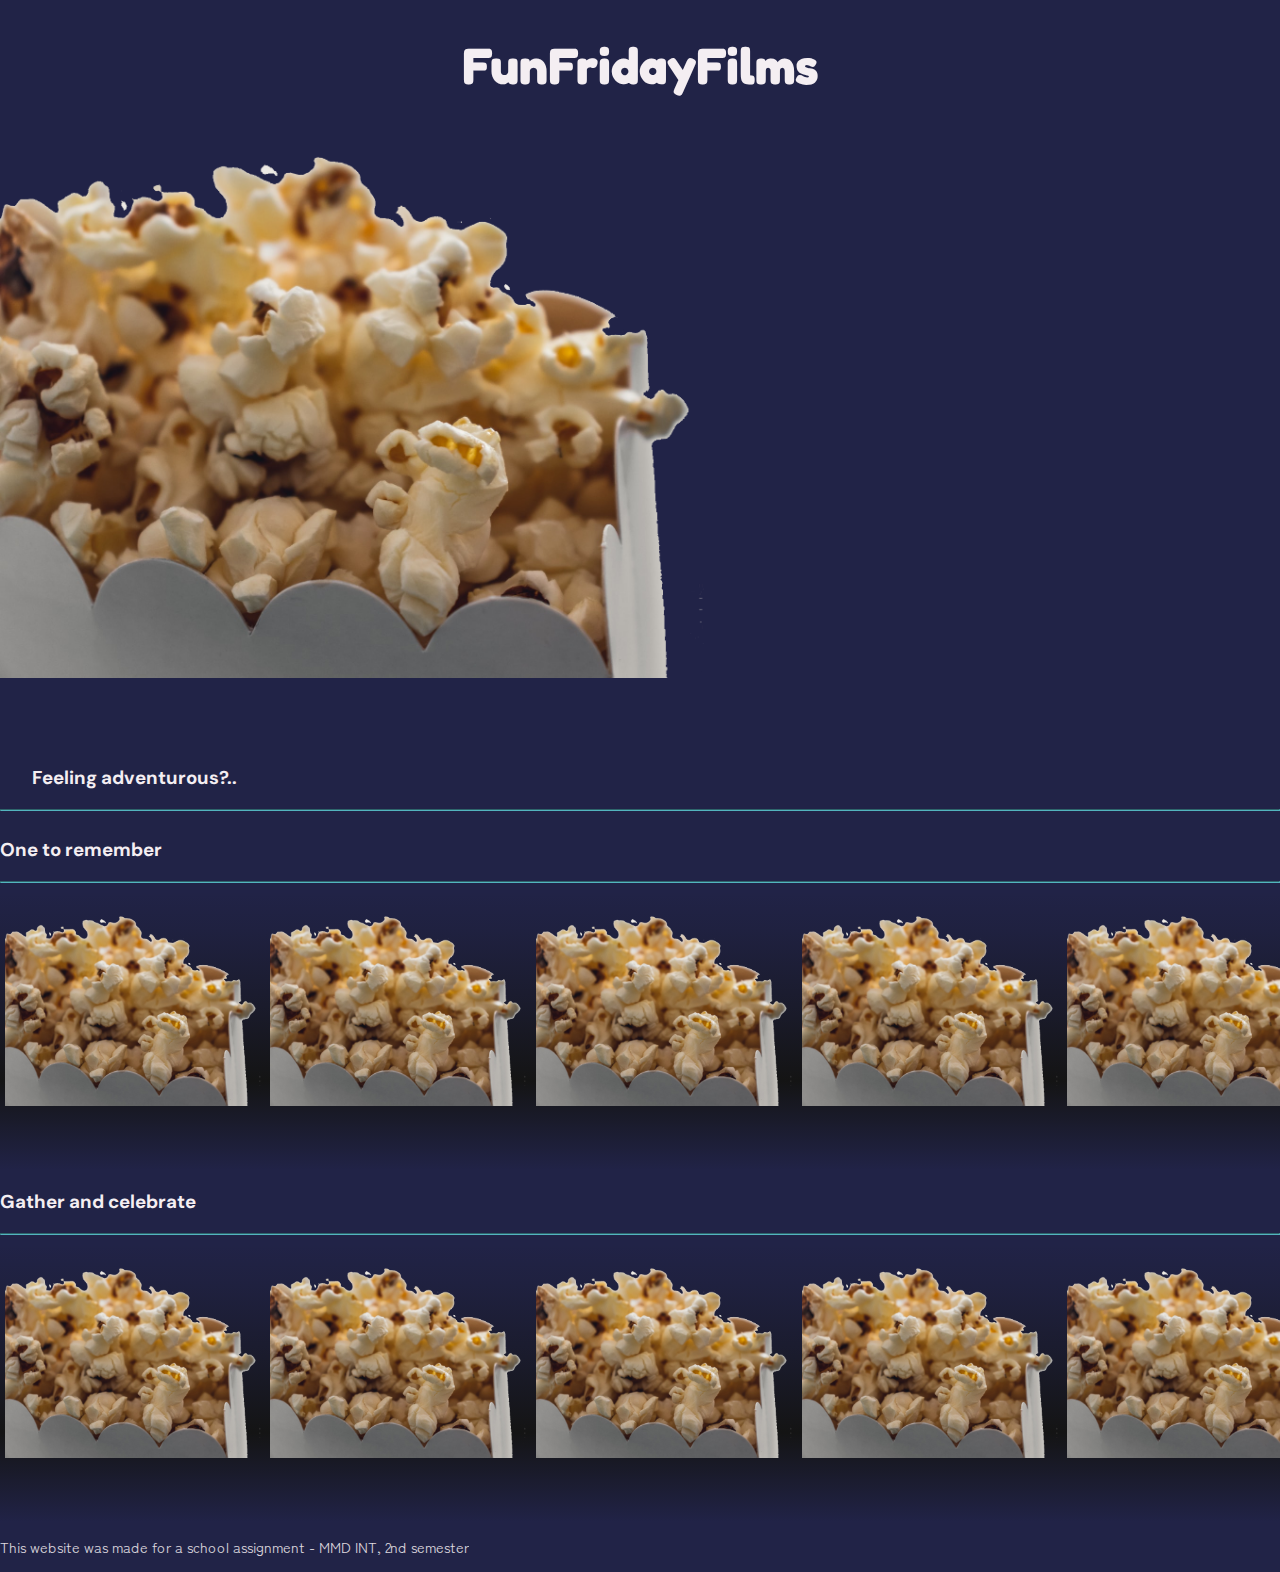
<file: index.html>
<!DOCTYPE html>
<html lang="en">
  <head>
    <meta charset="UTF-8" />
    <meta http-equiv="X-UA-Compatible" content="IE=edge" />
    <meta name="viewport" content="width=device-width, initial-scale=1.0" />
    <link rel="stylesheet" href="style.css" />
    <title>Homepage</title>
  </head>
  <body>
    <header>
      <h1><a href="index.html">FunFridayFilms</a></h1>
    </header>
    <main>
      <section id="frontPage1">
        <article class="smallProduct">
          <img
            class="backgroundImage"
            src="./popcorn.svg"
            alt="backgroundImage"
          />
        </article>
        <article class="frontPageCategoryMenu">
          <template id="genreList">
            <a href="category-list.html?genre=">Animation</a>
          </template>
          <!-- <a href="">Action</a>
          <a href="category-list.html">Animation</a>
          <a href="" href="">Comedy</a>
          <a href="" href="">Crime</a>
          <a href="category-list.html">Drama</a>
          <a href="" href="">Horror</a>
          <a href="" href="">Indie</a> -->
        </article>
      </section>
      <section class="recommendationSection">
        <h3>Feeling adventurous?..</h3>
          <hr />
        <article class="appendHere">
          <div class="recommendations">
            <template id="smallPoster">
              <img
                href="product-page.html"
                class="recommendationsScrollbar"
                src="./popcorn.svg"
                alt="smallPosterimages"
              />
            </template>
          </div>
        </section>
          <!-- <img
                href="product-page.html"
                class="backgroundImage"
                src="./popcorn.svg"
                alt="backgroundImage"
              />
              <img
                href="product-page.html"
                class="backgroundImage"
                src="./popcorn.svg"
                alt="backgroundImage"
              />
              <img
                href="product-page.html"
                class="backgroundImage"
                src="./popcorn.svg"
                alt="backgroundImage"
              />
              <img
                href="product-page.html"
                class="backgroundImage"
                src="./popcorn.svg"
                alt="backgroundImage"
              />
              <img
                href="product-page.html"
                class="backgroundImage"
                src="./popcorn.svg"
                alt="backgroundImage"
              />
            </div> -->
        </article>
        <article>
          <h3>One to remember</h3>
          <hr />
          <div class="recommendations">
            <img
              href="product-page.html"
              class="backgroundImage"
              src="./popcorn.svg"
              alt="backgroundImage"
            />
            <img
              href="product-page.html"
              class="backgroundImage"
              src="./popcorn.svg"
              alt="backgroundImage"
            />
            <img
              href="product-page.html"
              class="backgroundImage"
              src="./popcorn.svg"
              alt="backgroundImage"
            />
            <img
              href="product-page.html"
              class="backgroundImage"
              src="./popcorn.svg"
              alt="backgroundImage"
            />
            <img
              href="product-page.html"
              class="backgroundImage"
              src="./popcorn.svg"
              alt="backgroundImage"
            />
            <img
              href="product-page.html"
              class="backgroundImage"
              src="./popcorn.svg"
              alt="backgroundImage"
            />
          </div>
        </article>
        <article>
          <h3>Gather and celebrate</h3>
          <hr />
          <div class="recommendations">
            <img
              href="product-page.html"
              class="backgroundImage"
              src="./popcorn.svg"
              alt="backgroundImage"
            />
            <img
              href="product-page.html"
              class="backgroundImage"
              src="./popcorn.svg"
              alt="backgroundImage"
            />
            <img
              href="product-page.html"
              class="backgroundImage"
              src="./popcorn.svg"
              alt="backgroundImage"
            />
            <img
              href="product-page.html"
              class="backgroundImage"
              src="./popcorn.svg"
              alt="backgroundImage"
            />
            <img
              href="product-page.html"
              class="backgroundImage"
              src="./popcorn.svg"
              alt="backgroundImage"
            />
            <img
              href="product-page.html"
              class="backgroundImage"
              src="./popcorn.svg"
              alt="backgroundImage"
            />
          </div>
        </article>
    </main>
    <footer>
      <p>
        This website was made for a school assignment - MMD INT, 2nd semester
      </p>
    </footer>
    <script src="scriptFrontPage.js"></script>
  </body>
</html>
</file>
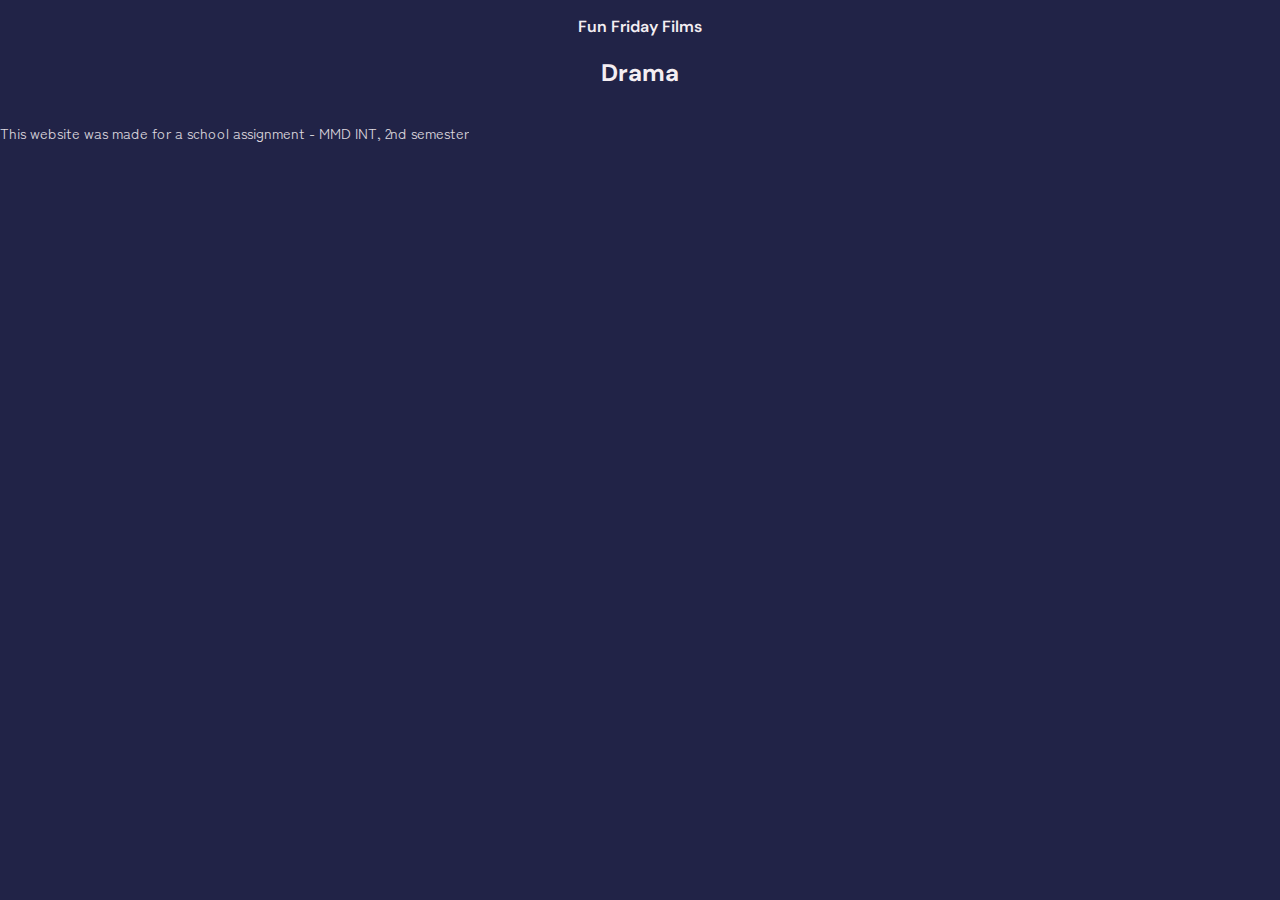
<file: category-list.html>
<!DOCTYPE html>
<html lang="en">
  <head>
    <meta charset="UTF-8" />
    <meta http-equiv="X-UA-Compatible" content="IE=edge" />
    <meta name="viewport" content="width=device-width, initial-scale=1.0" />
    <link rel="stylesheet" href="style.css" />
    <title>Document</title>
  </head>
  <body>
    <header>
      <div class="title">
        <a href="index.html">Fun Friday Films</a>
      </div>
    </header>
    <main>
      <h2>Drama</h2>
      <div class="category">
        <template id="movieTemplate">
          <article>
            <div class="movie1">
              <img src="LadyBird.svg" alt="movies" /><a
                class="movieTitle"
                href="product-page.html"
                >Lady bird</a
              >
            </div>
          </article>
        </template>
        <!-- <div class="movie2">
          <img src="Parasite.svg" alt="movies" /><a href="product-page.html"
            >Parasite</a
          >
        </div>
        <div class="movie3">
          <img src="Moonlight.svg" alt="movies" /><a href="product-page.html"
            >Moonlight</a
          >
        </div>
        <div class="movie4">
          <img src="GroundhogDay.svg" alt="movies" /><a href="product-page.html"
            >Groundhog day</a
          >
        </div>
        <div class="movie5">
          <img src="KingRichard.svg" alt="movies" /><a href="product-page.html"
            >King Richard</a
          >
        </div>
        <div class="movie6">
          <img src="ShawshankRedemption.svg" alt="movies" /><a
            href="product-page.html"
            >Shawshank redemption</a
          >
        </div> -->
      </div>
    </main>
    <footer>
      <p>
        This website was made for a school assignment - MMD INT, 2nd semester
      </p>
    </footer>
    <script src="scriptCategoryList.js"></script>
  </body>
</html>
</file>
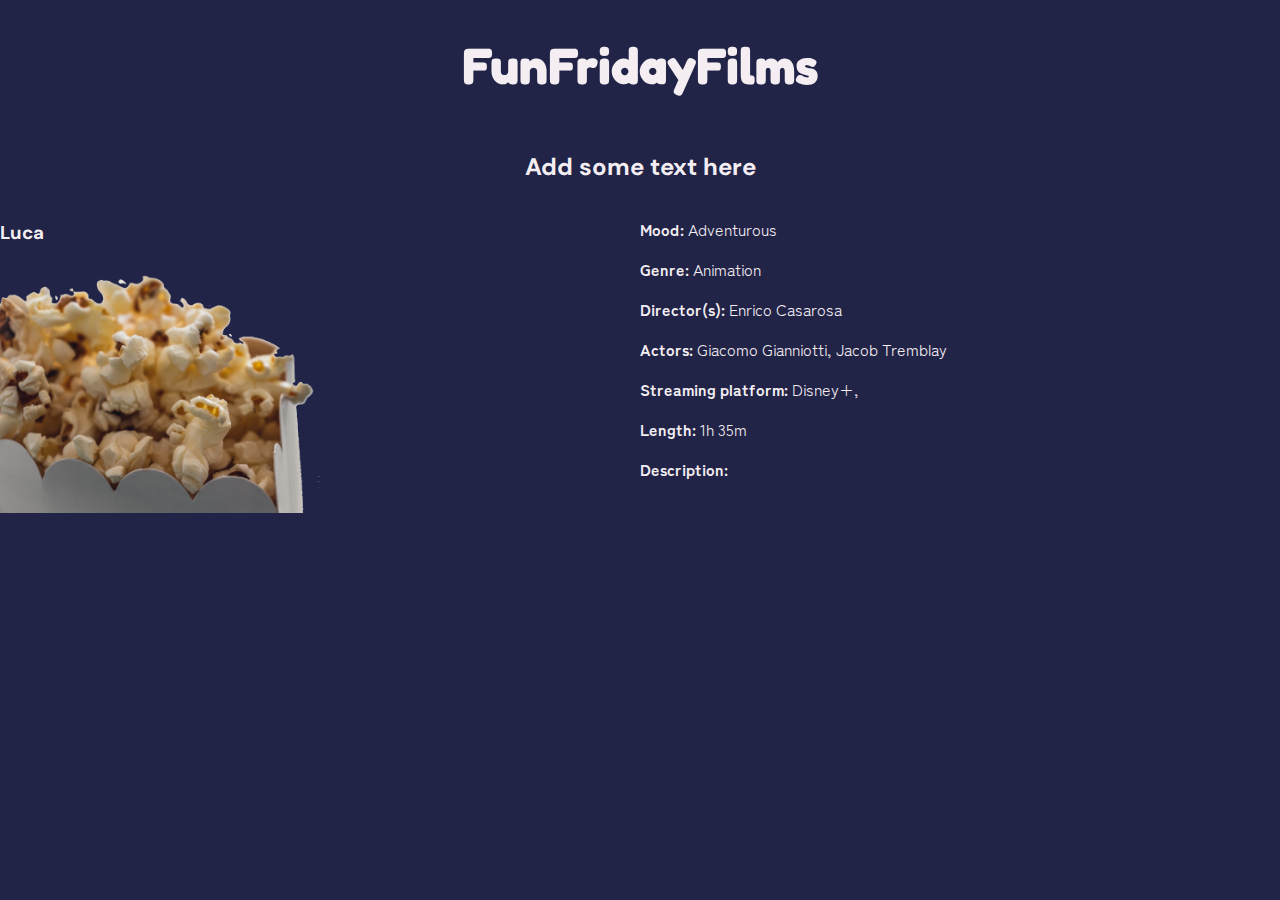
<file: product-page.html>
<!DOCTYPE html>
<html lang="en">
  <head>
    <meta charset="UTF-8" />
    <meta http-equiv="X-UA-Compatible" content="IE=edge" />
    <meta name="viewport" content="width=device-width, initial-scale=1.0" />
    <link rel="stylesheet" href="style.css" />
    <title>Productpage</title>
  </head>

  <body id="ProductPageBody">
    <header>
      <h1><a href="index.html">FunFridayFilms </a></h1>
    </header>
    <div id="ProductPageHeading">
      <h2>Add some text here</h2>
    </div>
    <main id="grid">
      <article>
        <h3>Luca</h3>
        <img
          id="MoviePoster"
          src="./popcorn.svg"
          alt="popcornimg"
          class="moviePoster"
        />
      </article>
      <article>
        <p id="ProductPageText"><strong>Mood:</strong> Adventurous</p>
        <p id="ProductPageText" class="genre">
          <strong>Genre:</strong> Animation
        </p>
        <p id="ProductPageText" class="director">
          <strong>Director(s):</strong> Enrico Casarosa
        </p>
        <p id="ProductPageText" class="actors">
          <strong>Actors:</strong> Giacomo Gianniotti, Jacob Tremblay
        </p>
        <p id="ProductPageText" class="streamingPlatform">
          <strong>Streaming platform:</strong> Disney+,
        </p>
        <p id="ProductPageText" class="length">
          <strong>Length:</strong> 1h 35m
        </p>
        <p id="ProductPageText" class="description">
          <strong>Description:</strong>
        </p>
      </article>
    </main>
    <script src="scriptProductPage.js"></script>
  </body>
</html>
</file>
<file: style.css>
@import url("https://fonts.googleapis.com/css2?family=Aladin&family=Annie+Use+Your+Telescope&family=DM+Sans&family=Tangerine&display=swap"); /*primary font*/
@import url("https://fonts.googleapis.com/css2?family=Zen+Kaku+Gothic+Antique:wght@300&display=swap"); /*secondary font*/
@import url("https://fonts.googleapis.com/css2?family=Fredoka+One&display=swap");

:root {
  --bg-color: #212347;
  --button-color: #53b4bf;
  --button-hover-color: #f4eef2;
  --color-accent: #d9c6b9;
  --color-2-accent: #0f5f71;

  --primary-font: "DM sans", sans-serif;
  --secondary-font: "Zen Kaku Gothic Antique", serif;
  --main-text-color: #f4eef2;
}

body {
  background-color: var(--bg-color);
  margin: 0%;
}

header h1 {
  font-family: "Fredoka One", cursive;
  font-size: 4vw;
  color: var(--main-text-color);
}

p,
h1,
h2,
h3 {
  color: var(--main-text-color);
}

p,
button {
  font-family: var(--secondary-font);
}

h1,
h2,
h3 {
  font-family: var(--primary-font);
}

header {
  display: flex;
  justify-content: center;
}

a {
  text-decoration: none;
}

a:link {
  color: var(--main-text-color);
}

a:visited {
  color: var(--main-text-color);
}

a:hover {
  color: var(--button-color);
}

.backgroundImage {
  max-width: 30%;
  opacity: 100%;
}

.smallProduct .backgroundImage {
  max-width: 55%;
  opacity: 100%;
}

.recommendationsScrollbar:hover {
  scale: (2);
}

.frontPageCategoryMenu {
  position: absolute;
  display: grid;
  grid-template-columns: 1fr 1fr;
  grid-template-rows: 1fr 1fr 1fr 1fr;
  grid-column-gap: 1rem;
  grid-row-gap: 1rem;
  z-index: 10;
  margin-top: 10rem;
}

#frontPage1 {
  display: flex;
  justify-content: center;
  align-items: center;
}

hr {
  border-color: var(--button-color);
}

/* #smallPoster {
  max-width: 100px;
  height: 100px;
  display: flex;
  overflow-x: auto;
} */

/* .recommendations {
  display: flex;
  overflow-x: auto;
  overflow-y: hidden;
} */

.recommendationsScrollbar {
  max-width: 30%;
}

.recommendations img {
  max-width: 30%;
  justify-content: space-between;
  padding: 0.3rem;
  background-image: linear-gradient(
    to bottom,
    rgba(65, 64, 64, 0) 0,
    rgba(20, 20, 20, 0.15) 15%,
    rgba(20, 20, 20, 0.35) 29%,
    rgba(20, 20, 20, 0.58) 44%,
    #141414 68%,
    #212347 100%
  );
}

.frontPageCategoryMenu a {
  background-color: var(--button-color);
  color: var(--main-text-color);
  display: flex;
  max-width: 4rem;
  justify-content: center;
  display: inline-flex;
  align-items: center;
  padding: 0.6rem 0.8rem;
  text-align: center;
  text-decoration: none;
  -webkit-backface-visibility: hidden;
  backface-visibility: hidden;
  border: 0.3rem solid transparent;
  border-radius: 3rem;
  font-family: var(--secondary-font);
}

.frontPageCategoryMenu a:hover {
  background-color: var(--button-hover-color);
  color: var(--button-color);
}

/*IPAD PRO & DESKTOP VIEW*/
@media (min-width: 900px) {
  .backgroundImage {
    max-width: 80%;
    opacity: 100%;
  }

  .frontPageCategoryMenu {
    padding: 15rem;
    position: absolute;
    display: grid;
    grid-template-columns: 1fr 1fr;
    grid-template-rows: 1fr 1fr 1fr 1fr;
    grid-column-gap: 2rem;
    grid-row-gap: 2rem;
    z-index: 10;
    max-width: 9rem;
    margin-top: 4rem;
  }

  #frontPage1 {
    display: flex;
    justify-content: right;
    align-items: center;
  }

  .recommendations {
    display: flex;
    overflow-x: auto;
  }

  .appendHere {
    display: flex;
    overflow-x: auto;
    overflow-y: hidden;
  }

  .recommendations img {
    max-width: 20%;
    justify-content: space-between;
    padding-top: 1rem;
    padding-bottom: 4rem;
    background-image: linear-gradient(
      to bottom,
      rgba(65, 64, 64, 0) 0,
      rgba(20, 20, 20, 0.15) 15%,
      rgba(20, 20, 20, 0.35) 29%,
      rgba(20, 20, 20, 0.58) 44%,
      #141414 68%,
      #212347 100%
    );
  }
}

.recommendationSection h3 {
  padding-top: 4rem;
  padding-left: 2rem;
}

#ProductPageBody {
  background-color: var(--bg-color);
  grid-template-rows: 3;
  display: grid;
  /* grid-template-columns: 2;
  grid-template-rows: 3;
  display: grid;*/
}

#ProductPageHeading {
  /*grid-column-start: 1;
  grid-column-end: 3;*/
  grid-row-start: 2;
  grid: 3;
}

#ProductPageText {
  /*grid-column-start: 3;
  grid-column-end: 4;*/
  text-decoration: none;
}

#MoviePoster {
  /*background-image: url(./popcorn.svg);*/
  position: relative;
  max-width: 100%;
}

@media (min-width: 900px) {
  #grid {
    grid-template-columns: 1fr 1fr;
    grid-template-rows: 3;
    display: grid;
  }

  #ProductPageBody {
    background-color: var(--bg-color);
    grid-template-rows: 3;
    display: grid;
  }

  #ProductPageHeading {
    grid-row-start: 2;
    grid: 3;
  }

  #ProductPageText {
    grid-column-start: 1;
    grid-column-end: 3;
  }

  #MoviePoster {
    /*background-image: url(./popcorn.svg);*/
    position: relative;
    max-width: 50%;
  }
}

a {
  text-decoration: none;
}

.title {
  text-align: center;
  font-weight: 600;
  margin-top: 1rem;
}

.title a {
  color: var(--main-text-color);
  font-family: var(--primary-font);
}

h2 {
  color: var(--main-text-color);
  font-family: var(--primary-font);
  text-align: center;
}

.category {
  align-self: center;
  display: grid;
}

.category img {
  max-width: 8cm;
  margin: auto;
}

.category a {
  color: #f4eef2;
  font-family: var(--secondary-font);
  margin-top: 3rem;
  text-align: center;
}

.movie1,
.movie2,
.movie3,
.movie4,
.movie5,
.movie6 a {
  margin-top: 3rem;
  text-align: center;
}

.category a:hover {
  color: var(--button-color);
}

footer {
  color: #f4eef2;
  font-family: var(--secondary-font);
  opacity: 90%;
  font-size: 90%;
}

@media (min-width: 900px) {
  .category {
    grid-template: auto auto auto / auto auto auto;
    margin: auto;
    align-items: center;
    margin-left: 5rem;
    text-align: center;
  }

  .category a {
    display: grid;
    grid-row: inherit;
    margin-bottom: 3rem;
  }
}
</file>
